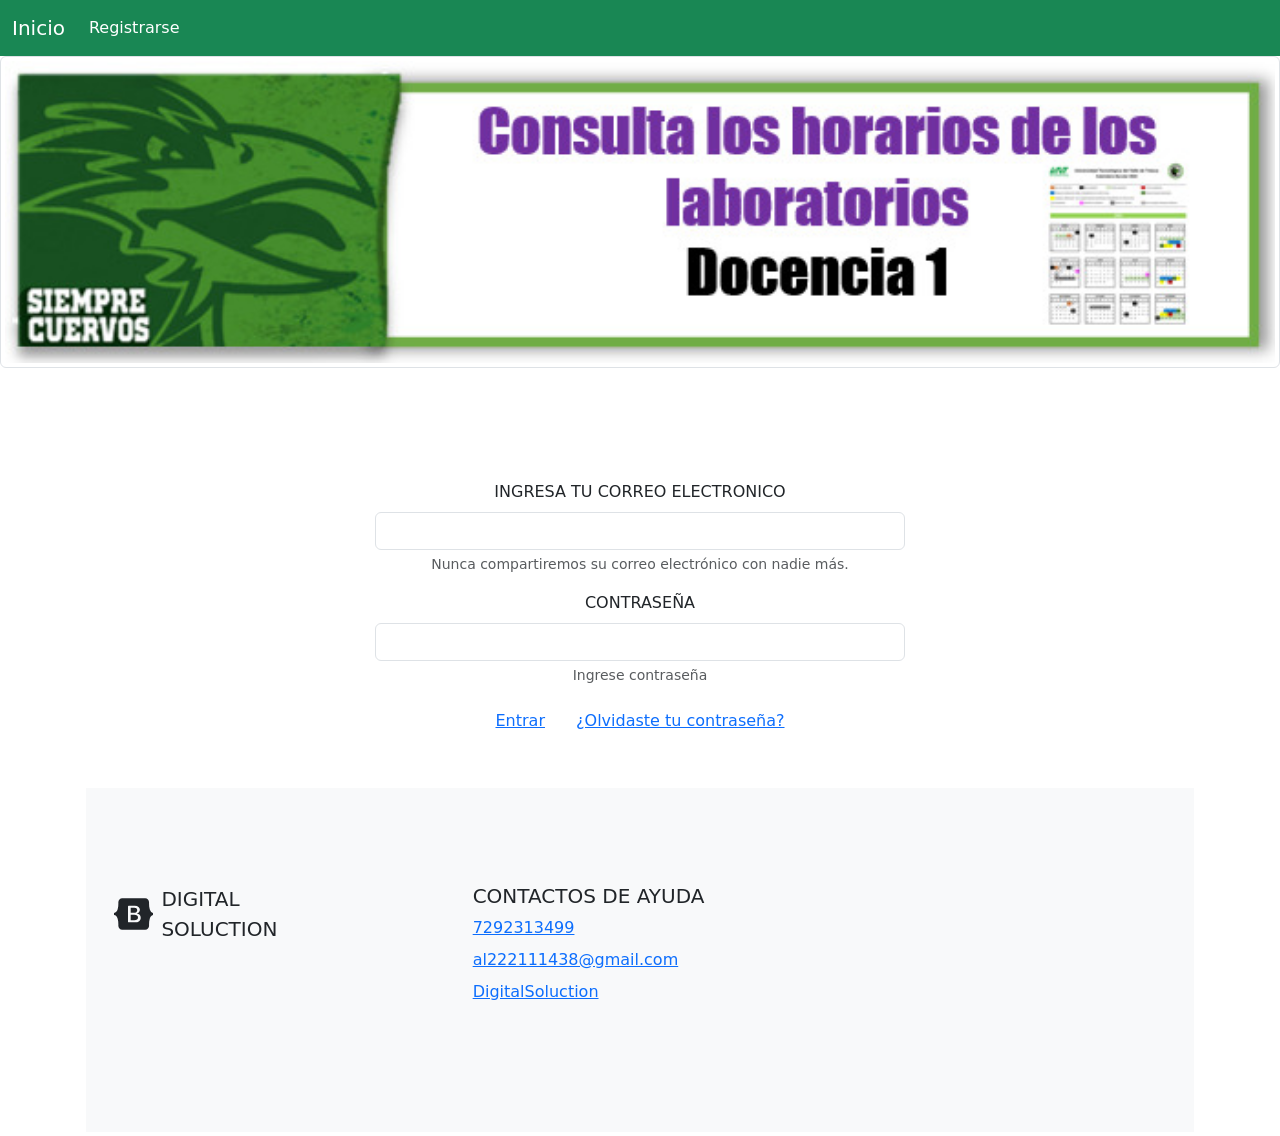
<file: Index.html>
<!DOCTYPE html>
<html lang="en">
<head>
    <meta charset="UTF-8">
    <meta http-equiv="X-UA-Compatible" content="IE=edge">
    <meta name="viewport" content="width=device-width, initial-scale=1.0">
    <!-- CSS BOOTSTRAP -->
    <!-- CSS only -->
    <link href="https://cdn.jsdelivr.net/npm/bootstrap@5.2.0-beta1/dist/css/bootstrap.min.css" rel="stylesheet" integrity="sha384-0evHe/X+R7YkIZDRvuzKMRqM+OrBnVFBL6DOitfPri4tjfHxaWutUpFmBp4vmVor" crossorigin="anonymous">
    <!-- sCRIPT BOOTSTRAP -->
    <link href="https://cdn.jsdelivr.net/npm/bootstrap@5.2.0-beta1/dist/css/bootstrap.min.css" rel="stylesheet" integrity="sha384-0evHe/X+R7YkIZDRvuzKMRqM+OrBnVFBL6DOitfPri4tjfHxaWutUpFmBp4vmVor" crossorigin="anonymous">
<script src="https://cdn.jsdelivr.net/npm/bootstrap@5.2.0-beta1/dist/js/bootstrap.bundle.min.js" integrity="sha384-pprn3073KE6tl6bjs2QrFaJGz5/SUsLqktiwsUTF55Jfv3qYSDhgCecCxMW52nD2" crossorigin="anonymous"></script>
<script src="https://cdn.jsdelivr.net/npm/@popperjs/core@2.11.5/dist/umd/popper.min.js" integrity="sha384-Xe+8cL9oJa6tN/veChSP7q+mnSPaj5Bcu9mPX5F5xIGE0DVittaqT5lorf0EI7Vk" crossorigin="anonymous"></script>
<script src="https://cdn.jsdelivr.net/npm/bootstrap@5.2.0-beta1/dist/js/bootstrap.min.js" integrity="sha384-kjU+l4N0Yf4ZOJErLsIcvOU2qSb74wXpOhqTvwVx3OElZRweTnQ6d31fXEoRD1Jy" crossorigin="anonymous"></script>   

<title>Document</title>
</head>

<body>
  <div>
  </div>
    <!-- STAR NAV -->
    <nav class="navbar navbar-expand-lg navbar-light bg-success">
        <div class="container-fluid">
          <a class="navbar-brand text-white" href="Index.html">Inicio</a>
          <button class="navbar-toggler" type="button" data-bs-toggle="collapse" data-bs-target="#navbarNavDropdown" aria-controls="navbarNavDropdown" aria-expanded="false" aria-label="Toggle navigation">
            <span class="navbar-toggler-icon"></span>
          </button>
          <div class="collapse navbar-collapse" id="navbarNavDropdown">
            <ul class="navbar-nav">
              <li class="nav-item">
                <a class="nav-link active text-white" aria-current="page" href="Registrar.html">Registrarse</a>
              </li>
  
              
                </ul>
              </li>
            </ul>
          </div>
        </div>
      </nav>

      <img src="img/horarios.jpg" class="img-thumbnail" alt="..." width="2000" >
      <form>
        <div class="container">
          <div class="row justify-content-center pt-5 mt-5 m-1">
            <div class="col-md-6 col-sm-8 coL-xL-4 coL-Lg-5 formulario">
              <form action="">
            <div class="form-group text-center pt-3">
          <label for="exampleInputEmail1" class="form-label">INGRESA TU CORREO ELECTRONICO</label>
          <input type="email" class="form-control" id="exampleInputEmail1" aria-describedby="emailHelp">
          <div id="emailHelp" class="form-text">Nunca compartiremos su correo electrónico con nadie más.</div>
        </div>
        <div class="form-group text-center pt-3">
        <label for="inputPassword5" class="form-label">CONTRASEÑA</label>
        <input type="password" id="inputPassword5" class="form-control" aria-describedby="passwordHelpBlock">
        <div id="passwordHelpBlock" class="form-text">
            Ingrese contraseña</div>
            <div class="form-group text-center pt-3"></div>
        <button type="submit" class="btn "><a href="ConsultaH.html">Entrar</a></button>
        <button type="submit" class="btn "><a href="Cambio.html">¿Olvidaste tu contraseña?</a></button>
        </div>
    </div>
      </form>

     




      <footer class="bd-footer py-4 py-md-5 mt-5 bg-light">
        <div class="container py-4 py-md-5 px-4 px-md-3">
          <div class="row">
            <div class="col-lg-3 mb-3">
              <a class="d-inline-flex align-items-center mb-2 link-dark text-decoration-none" href="/" aria-label="Bootstrap">
                <svg xmlns="http://www.w3.org/2000/svg" width="40" height="32" class="d-block me-2" viewBox="0 0 118 94" role="img"><title>Bootstrap</title><path fill-rule="evenodd" clip-rule="evenodd" d="M24.509 0c-6.733 0-11.715 5.893-11.492 12.284.214 6.14-.064 14.092-2.066 20.577C8.943 39.365 5.547 43.485 0 44.014v5.972c5.547.529 8.943 4.649 10.951 11.153 2.002 6.485 2.28 14.437 2.066 20.577C12.794 88.106 17.776 94 24.51 94H93.5c6.733 0 11.714-5.893 11.491-12.284-.214-6.14.064-14.092 2.066-20.577 2.009-6.504 5.396-10.624 10.943-11.153v-5.972c-5.547-.529-8.934-4.649-10.943-11.153-2.002-6.484-2.28-14.437-2.066-20.577C105.214 5.894 100.233 0 93.5 0H24.508zM80 57.863C80 66.663 73.436 72 62.543 72H44a2 2 0 01-2-2V24a2 2 0 012-2h18.437c9.083 0 15.044 4.92 15.044 12.474 0 5.302-4.01 10.049-9.119 10.88v.277C75.317 46.394 80 51.21 80 57.863zM60.521 28.34H49.948v14.934h8.905c6.884 0 10.68-2.772 10.68-7.727 0-4.643-3.264-7.207-9.012-7.207zM49.948 49.2v16.458H60.91c7.167 0 10.964-2.876 10.964-8.281 0-5.406-3.903-8.178-11.425-8.178H49.948z" fill="currentColor"/></svg>
                <span class="fs-5">DIGITAL SOLUCTION</span>
              </a>
           
            </div>
            <div class="col-6 col-lg-4 offset-lg-1 mb-3">
              <h5>CONTACTOS DE AYUDA</h5>
              <ul class="list-unstyled">
                <li class="mb-2"><a href="">7292313499</a></li>
                <li class="mb-2"><a href="">al222111438@gmail.com</a></li>
                <li class="mb-2"><a href="">DigitalSoluction</a></li>
              </ul>
            </div>
            
        </div>
      </footer>
</body>
</html>
</file>
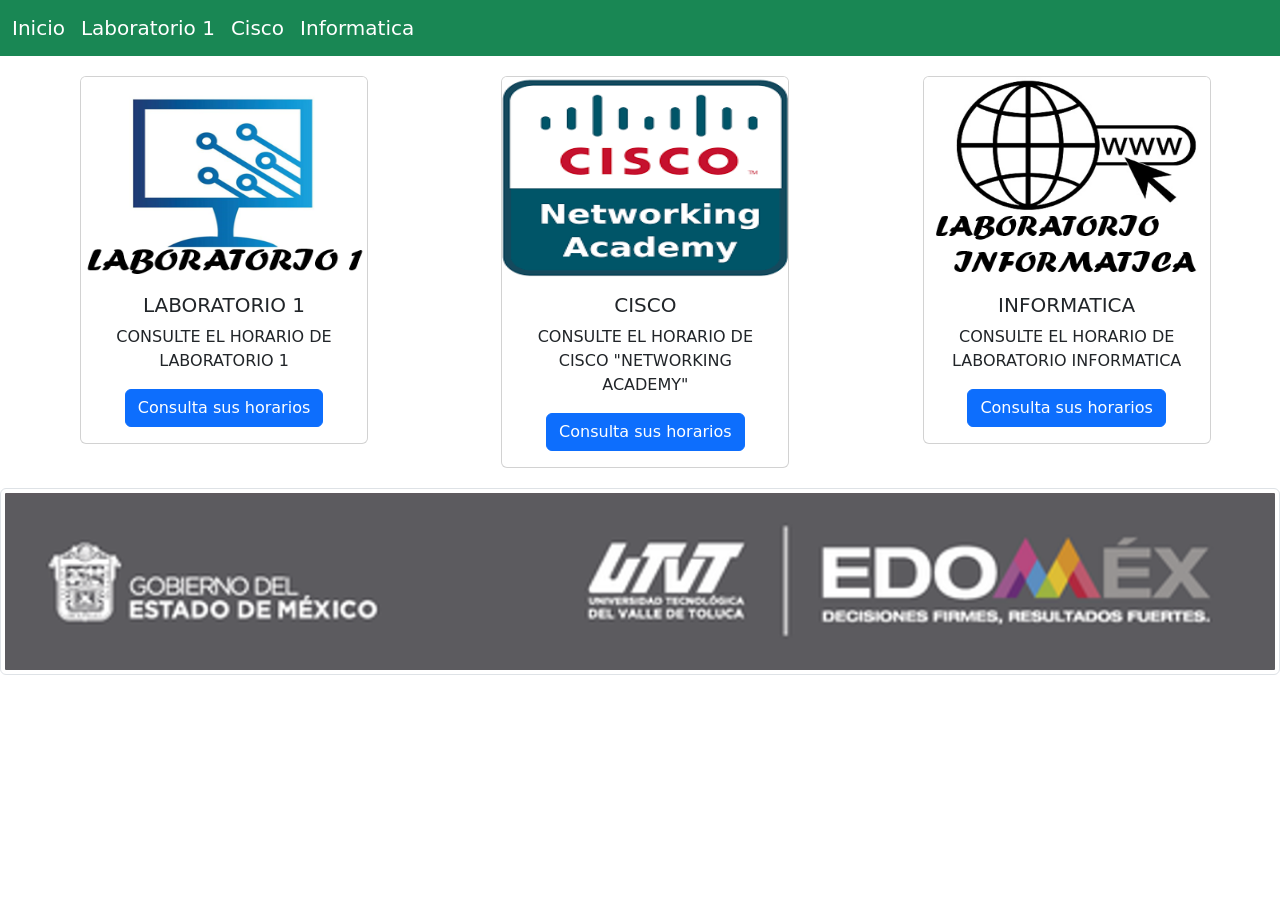
<file: ConsultaH.html>
<!DOCTYPE html>
<html lang="en">
<head>
    <meta charset="UTF-8">
    <meta http-equiv="X-UA-Compatible" content="IE=edge">
    <meta name="viewport" content="width=device-width, initial-scale=1.0">
     <!-- CSS BOOTSTRAP -->
    <!-- CSS only -->
    <link href="https://cdn.jsdelivr.net/npm/bootstrap@5.2.0-beta1/dist/css/bootstrap.min.css" rel="stylesheet" integrity="sha384-0evHe/X+R7YkIZDRvuzKMRqM+OrBnVFBL6DOitfPri4tjfHxaWutUpFmBp4vmVor" crossorigin="anonymous">
    <!-- sCRIPT BOOTSTRAP -->
    <link href="https://cdn.jsdelivr.net/npm/bootstrap@5.2.0-beta1/dist/css/bootstrap.min.css" rel="stylesheet" integrity="sha384-0evHe/X+R7YkIZDRvuzKMRqM+OrBnVFBL6DOitfPri4tjfHxaWutUpFmBp4vmVor" crossorigin="anonymous">
    <script src="https://cdn.jsdelivr.net/npm/bootstrap@5.2.0-beta1/dist/js/bootstrap.bundle.min.js" integrity="sha384-pprn3073KE6tl6bjs2QrFaJGz5/SUsLqktiwsUTF55Jfv3qYSDhgCecCxMW52nD2" crossorigin="anonymous"></script>
    <script src="https://cdn.jsdelivr.net/npm/@popperjs/core@2.11.5/dist/umd/popper.min.js" integrity="sha384-Xe+8cL9oJa6tN/veChSP7q+mnSPaj5Bcu9mPX5F5xIGE0DVittaqT5lorf0EI7Vk" crossorigin="anonymous"></script>
    <script src="https://cdn.jsdelivr.net/npm/bootstrap@5.2.0-beta1/dist/js/bootstrap.min.js" integrity="sha384-kjU+l4N0Yf4ZOJErLsIcvOU2qSb74wXpOhqTvwVx3OElZRweTnQ6d31fXEoRD1Jy" crossorigin="anonymous"></script>

    <title>Document</title>
</head>
<body>
<nav class="navbar navbar-expand-lg navbar-light bg-success">
    <div class="container-fluid">
      <a class="navbar-brand text-white" href="Index.html">Inicio</a>
      <button class="navbar-toggler" type="button" data-bs-toggle="collapse" data-bs-target="#navbarNavDropdown" aria-controls="navbarNavDropdown" aria-expanded="false" aria-label="Toggle navigation">
        <span class="navbar-toggler-icon"></span>
      </button>
      <div class="collapse navbar-collapse" id="navbarNavDropdown">
        <ul class="navbar-nav">
          
          <a class="navbar-brand text-white" href="HOR/HORLAB1.html">Laboratorio 1</a>
          <a class="navbar-brand text-white" href="HOR/TABLAS.html">Cisco</a>
          <a class="navbar-brand text-white" href="HOR/INMATICA.html">Informatica</a>
      </div>
    </div>
  </nav>
  <div class="container-fluid align-content-center " style="padding: 20px;margin-left: 60px">
    <div class="row text-center">
        <div class="col">
            <div class="card" style="width: 18rem;">
                <img src="img/lab1.png" class="card-img-top" alt="..." width="400" height="200">
                <div class="card-body">
                  <h5 class="card-title">LABORATORIO 1</h5>
                  <p class="card-text">CONSULTE EL HORARIO DE LABORATORIO 1</p>
                  <a href="HOR/HORLAB1.html" class="btn btn-primary">Consulta sus horarios</a>
                </div>
              </div>
        </div>
        <div class="col">
          <div class="card" style="width: 18rem;">
            <img src="img/cisco.png" class="card-img-top" alt="..." width="400" height="200">
              <div class="card-body">
                <h5 class="card-title">CISCO</h5>
                <p class="card-text">CONSULTE EL HORARIO DE CISCO "NETWORKING ACADEMY"</p>
                <a href="HOR/TABLAS.html" class="btn btn-primary">Consulta sus horarios</a>
              </div>
            </div>
</div>
<div class="col">
    <div class="card" style="width: 18rem;">
        <img src="img/info.png" class="card-img-top" alt="..." width="400" height="200">
        <div class="card-body">
          <h5 class="card-title">INFORMATICA</h5>
          <p class="card-text">CONSULTE EL HORARIO DE LABORATORIO INFORMATICA</p>
          <a href="HOR/INMATICA.html" class="btn btn-primary">Consulta sus horarios</a>
        </div>
      </div>
</div>
</div>
</div>
<img src="img/plant.png" class="img-thumbnail" alt="..." width="2000" >
</body>
</html>
</file>
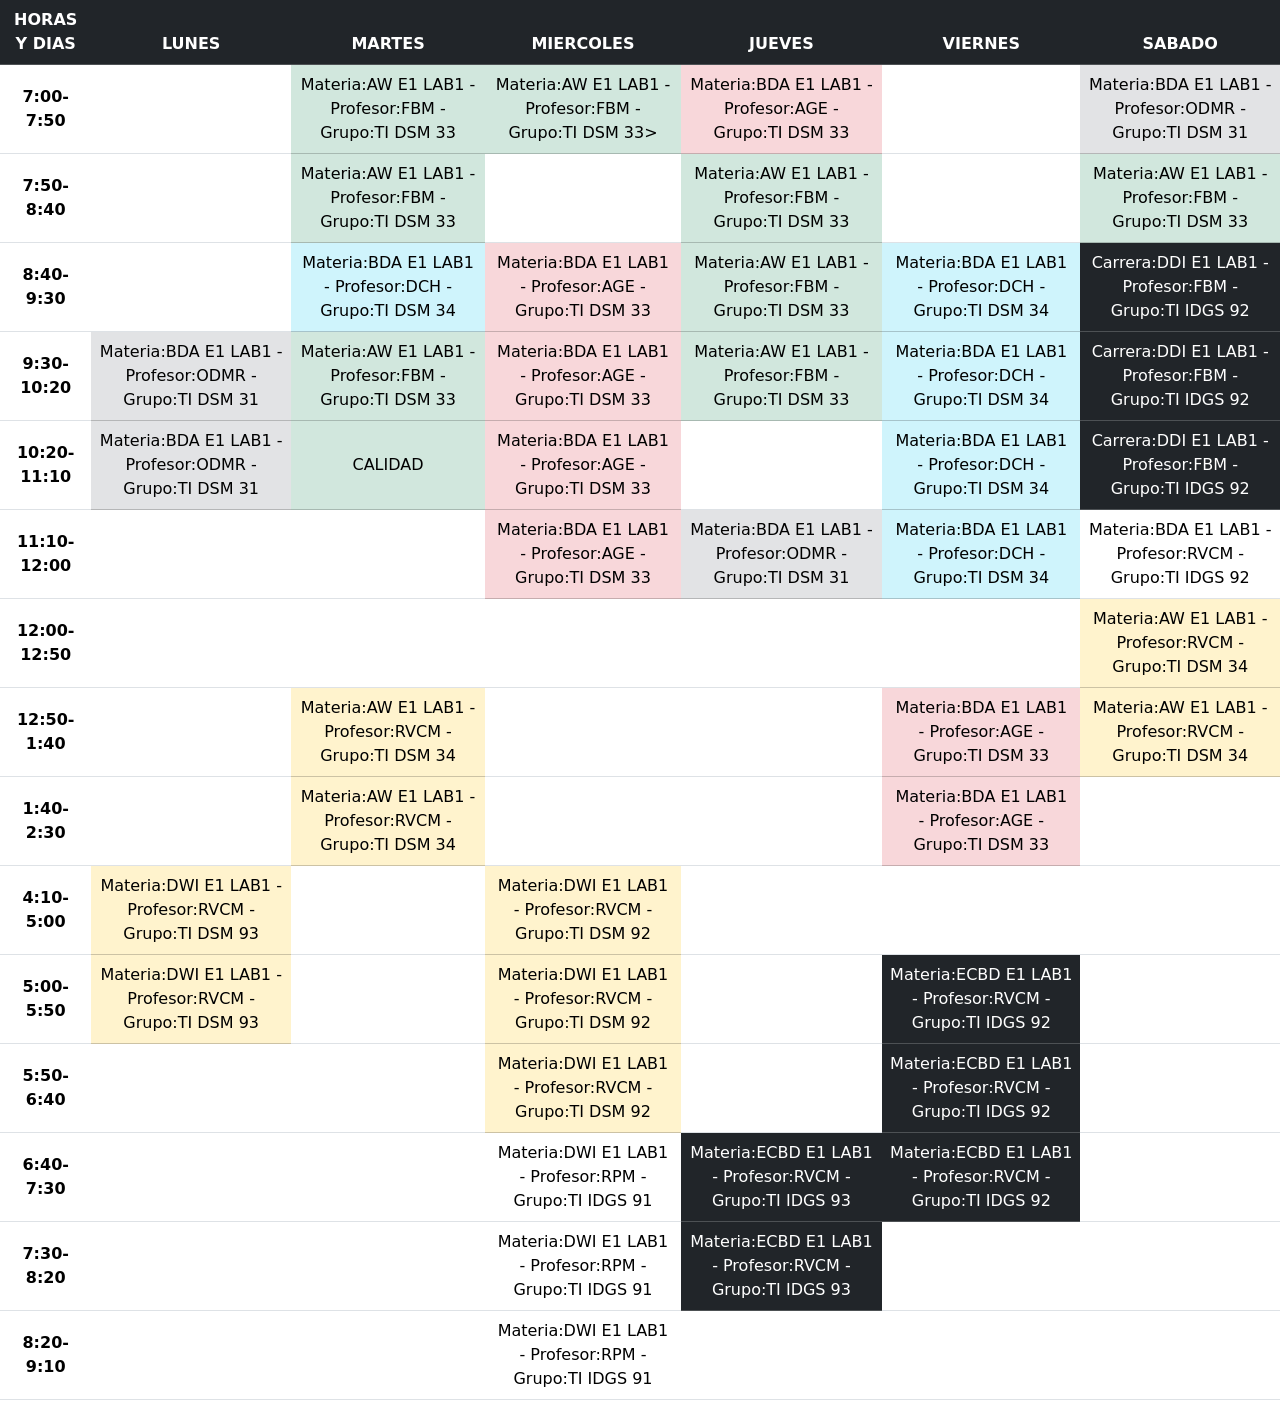
<file: HOR/HORLAB1.html>
<!DOCTYPE html>
<html lang="en">
<head>
    <meta charset="UTF-8">
    <meta http-equiv="X-UA-Compatible" content="IE=edge">
    <meta name="viewport" content="width=device-width, initial-scale=1.0">
     <!-- CSS BOOTSTRAP -->
    <!-- CSS only -->
    <link href="https://cdn.jsdelivr.net/npm/bootstrap@5.2.0-beta1/dist/css/bootstrap.min.css" rel="stylesheet" integrity="sha384-0evHe/X+R7YkIZDRvuzKMRqM+OrBnVFBL6DOitfPri4tjfHxaWutUpFmBp4vmVor" crossorigin="anonymous">
    <!-- sCRIPT BOOTSTRAP -->
    <link href="https://cdn.jsdelivr.net/npm/bootstrap@5.2.0-beta1/dist/css/bootstrap.min.css" rel="stylesheet" integrity="sha384-0evHe/X+R7YkIZDRvuzKMRqM+OrBnVFBL6DOitfPri4tjfHxaWutUpFmBp4vmVor" crossorigin="anonymous">
    <script src="https://cdn.jsdelivr.net/npm/bootstrap@5.2.0-beta1/dist/js/bootstrap.bundle.min.js" integrity="sha384-pprn3073KE6tl6bjs2QrFaJGz5/SUsLqktiwsUTF55Jfv3qYSDhgCecCxMW52nD2" crossorigin="anonymous"></script>
    <script src="https://cdn.jsdelivr.net/npm/@popperjs/core@2.11.5/dist/umd/popper.min.js" integrity="sha384-Xe+8cL9oJa6tN/veChSP7q+mnSPaj5Bcu9mPX5F5xIGE0DVittaqT5lorf0EI7Vk" crossorigin="anonymous"></script>
    <script src="https://cdn.jsdelivr.net/npm/bootstrap@5.2.0-beta1/dist/js/bootstrap.min.js" integrity="sha384-kjU+l4N0Yf4ZOJErLsIcvOU2qSb74wXpOhqTvwVx3OElZRweTnQ6d31fXEoRD1Jy" crossorigin="anonymous"></script>

    <title>Document</title>
</head>
<body>
  <div class="row text-center">
  <div class="table-responsive">
    <table class="table align-middle">
  <thead class="table-dark">
    <tr>
      <th scope="col">HORAS Y DIAS</th>
      <th scope="col">LUNES</th>
      <th scope="col">MARTES</th>
      <th scope="col">MIERCOLES</th>
      <th scope="col">JUEVES</th>
      <th scope="col">VIERNES</th>
      <th scope="col">SABADO</th>
    </tr>
  </thead>
  <tbody>
    <tr>
        <th scope="row">7:00-7:50</th>
        <td></td>
        <td class="table-success">Materia:AW E1 LAB1 - Profesor:FBM - Grupo:TI DSM 33</td>
        <td class="table-success">Materia:AW E1 LAB1 - Profesor:FBM - Grupo:TI DSM 33></td>
        <td class="table-danger">Materia:BDA E1 LAB1 - Profesor:AGE - Grupo:TI DSM 33</td>
        <td></td>
        <td class="table-secondary">Materia:BDA E1 LAB1 - Profesor:ODMR - Grupo:TI DSM 31</td>
      </tr>
    <tr>
      <th scope="row">7:50-8:40</th>
      <td></td>
      <td class="table-success">Materia:AW E1 LAB1 - Profesor:FBM - Grupo:TI DSM 33</td>
      <td></td>
      <td class="table-success">Materia:AW E1 LAB1 - Profesor:FBM - Grupo:TI DSM 33</td>
      <td></td>
      <td class="table-success">Materia:AW E1 LAB1 - Profesor:FBM - Grupo:TI DSM 33</td>
    </tr>
  </tbody>
  <tr>
    <th scope="row">8:40-9:30</th>
    <td></td>
    <td class="table-info">Materia:BDA E1 LAB1 - Profesor:DCH - Grupo:TI DSM 34</td>
    <td class="table-danger">Materia:BDA E1 LAB1 - Profesor:AGE - Grupo:TI DSM 33</td>
    <td class="table-success">Materia:AW E1 LAB1 - Profesor:FBM - Grupo:TI DSM 33</td>
    <td class="table-info">Materia:BDA E1 LAB1 - Profesor:DCH - Grupo:TI DSM 34</td>
    <td class="table-dark">Carrera:DDI E1 LAB1 - Profesor:FBM - Grupo:TI IDGS 92</td>
  </tr>
  <tr>
    <th scope="row">9:30-10:20</th>
    <td class="table-secondary">Materia:BDA E1 LAB1 - Profesor:ODMR - Grupo:TI DSM 31</td>
    <td class="table-success">Materia:AW E1 LAB1 - Profesor:FBM - Grupo:TI DSM 33</td>
    <td class="table-danger">Materia:BDA E1 LAB1 - Profesor:AGE - Grupo:TI DSM 33</td>
    <td class="table-success">Materia:AW E1 LAB1 - Profesor:FBM - Grupo:TI DSM 33</td>
    <td class="table-info">Materia:BDA E1 LAB1 - Profesor:DCH - Grupo:TI DSM 34</td>
    <td class="table-dark">Carrera:DDI E1 LAB1 - Profesor:FBM - Grupo:TI IDGS 92</td>
  </tr>
  <tr>
    <th scope="row">10:20-11:10</th>
    <td class="table-secondary">Materia:BDA E1 LAB1 - Profesor:ODMR - Grupo:TI DSM 31</td>
    <td class="table-success">CALIDAD</td>
    <td class="table-danger">Materia:BDA E1 LAB1 - Profesor:AGE - Grupo:TI DSM 33</td>
    <td ></td>
    <td class="table-info">Materia:BDA E1 LAB1 - Profesor:DCH - Grupo:TI DSM 34</td>
    <td class="table-dark">Carrera:DDI E1 LAB1 - Profesor:FBM - Grupo:TI IDGS 92</td>
  </tr>
  <tr>
    <th scope="row">11:10-12:00</th>
    <td ></td>
    <td ></td>
    <td class="table-danger">Materia:BDA E1 LAB1 - Profesor:AGE - Grupo:TI DSM 33</td>
    <td class="table-secondary">Materia:BDA E1 LAB1 - Profesor:ODMR - Grupo:TI DSM 31</td>
    <td class="table-info">Materia:BDA E1 LAB1 - Profesor:DCH - Grupo:TI DSM 34</td>
    <td class="">Materia:BDA E1 LAB1 - Profesor:RVCM - Grupo:TI IDGS 92</td>
  </tr>
  <tr>
    <th scope="row">12:00-12:50</th>
    <td ></td>
    <td></td>
    <td ></td>
    <td ></td>
    <td ></td>
    <td class="table-warning">Materia:AW E1 LAB1 - Profesor:RVCM - Grupo:TI DSM 34</td>
  </tr>
  <tr>
    <th scope="row">12:50-1:40</th>
    <td ></td>
    <td class="table-warning">Materia:AW E1 LAB1 - Profesor:RVCM - Grupo:TI DSM 34</td>
    <td></td>
    <td ></td>
    <td class="table-danger">Materia:BDA E1 LAB1 - Profesor:AGE - Grupo:TI DSM 33</td>
    <td class="table-warning">Materia:AW E1 LAB1 - Profesor:RVCM - Grupo:TI DSM 34</td>
  </tr>
  <tr>
    <th scope="row">1:40-2:30</th>
    <td ></td>
    <td class="table-warning">Materia:AW E1 LAB1 - Profesor:RVCM - Grupo:TI DSM 34</td>
    <td ></td>
    <td ></td>
    <td class="table-danger">Materia:BDA E1 LAB1 - Profesor:AGE - Grupo:TI DSM 33</td>
    <td></td>
  </tr>
  <tr>
    <th scope="row">4:10-5:00</th>
    <td class="table-warning">Materia:DWI E1 LAB1 - Profesor:RVCM - Grupo:TI DSM 93</td>
    <td ></td>
    <td class="table-warning">Materia:DWI E1 LAB1 - Profesor:RVCM - Grupo:TI DSM 92</td>
    <td ></td>
    <td ></td>
    <td></td>
  </tr>
  <tr>
    <th scope="row">5:00-5:50</th>
    <td class="table-warning">Materia:DWI E1 LAB1 - Profesor:RVCM - Grupo:TI DSM 93</td>
    <td ></td>
    <td class="table-warning">Materia:DWI E1 LAB1 - Profesor:RVCM - Grupo:TI DSM 92</td>
    <td ></td>
    <td class="table-dark">Materia:ECBD E1 LAB1 - Profesor:RVCM - Grupo:TI IDGS 92</td>
    <td></td>
  </tr>
  <tr>
    <th scope="row">5:50-6:40</th>
    <td ></td>
    <td ></td>
    <td class="table-warning">Materia:DWI E1 LAB1 - Profesor:RVCM - Grupo:TI DSM 92</td>
    <td ></td>
    <td class="table-dark">Materia:ECBD E1 LAB1 - Profesor:RVCM - Grupo:TI IDGS 92</td>
    <td></td>
  </tr>
  <tr>
    <th scope="row">6:40-7:30</th>
    <td ></td>
    <td ></td>
    <td class="">Materia:DWI E1 LAB1 - Profesor:RPM - Grupo:TI IDGS 91</td>
    <td class="table-dark">Materia:ECBD E1 LAB1 - Profesor:RVCM - Grupo:TI IDGS 93</td> 
    <td class="table-dark">Materia:ECBD E1 LAB1 - Profesor:RVCM - Grupo:TI IDGS 92</td>
    <td ></td>
</tr>
  <tr>
    <th scope="row">7:30-8:20</th>
    <td ></td>
    <td ></td>
    <td class="">Materia:DWI E1 LAB1 - Profesor:RPM - Grupo:TI IDGS 91</td>
    <td class="table-dark">Materia:ECBD E1 LAB1 - Profesor:RVCM - Grupo:TI IDGS 93</td>
    <td ></td>
    <td ></td>
  </tr>
  <tr>
    <th scope="row">8:20-9:10</th>
    <td ></td>
    <td ></td>
    <td class="">Materia:DWI E1 LAB1 - Profesor:RPM - Grupo:TI IDGS 91</td>
    <td ></td>
    <td ></td>
    <td ></td>
  </tr>
</table>
  </div>
  </div>
</body>
</html>
</file>
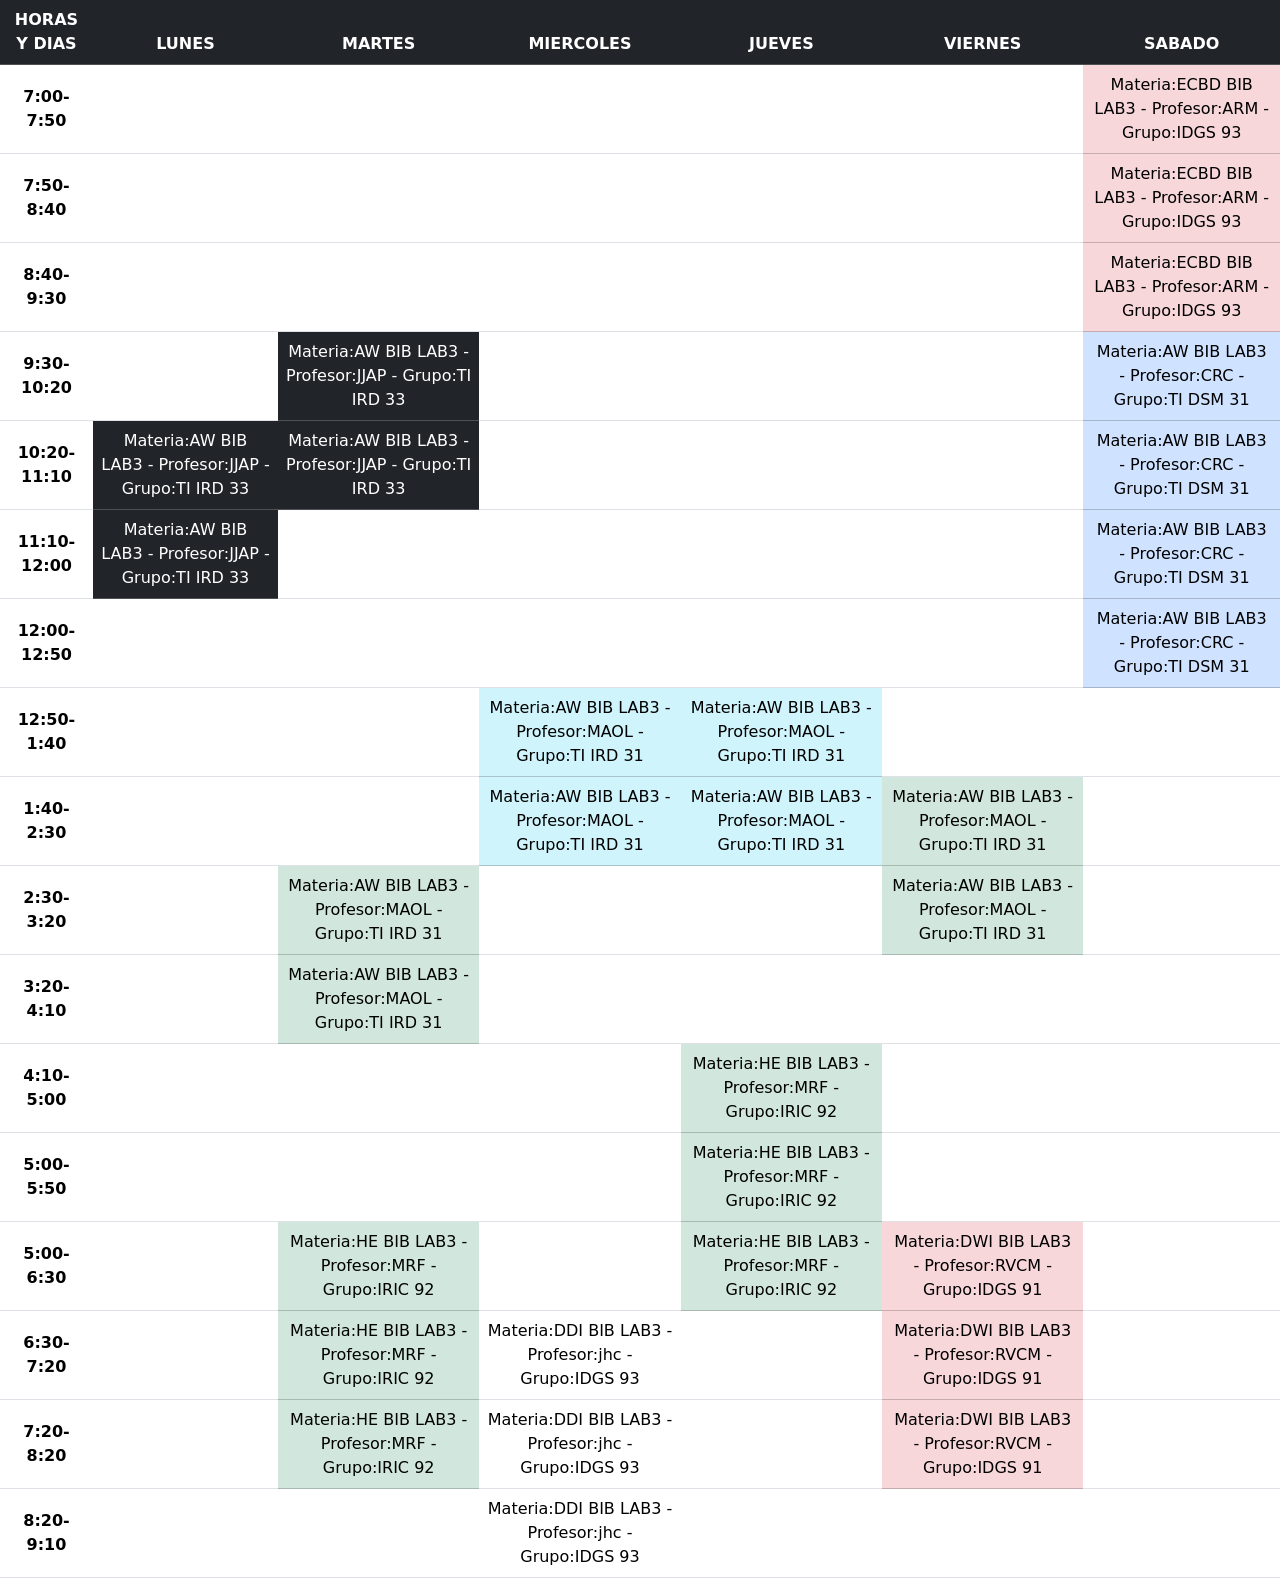
<file: HOR/INMATICA.html>
<!DOCTYPE html>
<html lang="en">
<head>
    <meta charset="UTF-8">
    <meta http-equiv="X-UA-Compatible" content="IE=edge">
    <meta name="viewport" content="width=device-width, initial-scale=1.0">
     <!-- CSS BOOTSTRAP -->
    <!-- CSS only -->
    <link href="https://cdn.jsdelivr.net/npm/bootstrap@5.2.0-beta1/dist/css/bootstrap.min.css" rel="stylesheet" integrity="sha384-0evHe/X+R7YkIZDRvuzKMRqM+OrBnVFBL6DOitfPri4tjfHxaWutUpFmBp4vmVor" crossorigin="anonymous">
    <!-- sCRIPT BOOTSTRAP -->
    <link href="https://cdn.jsdelivr.net/npm/bootstrap@5.2.0-beta1/dist/css/bootstrap.min.css" rel="stylesheet" integrity="sha384-0evHe/X+R7YkIZDRvuzKMRqM+OrBnVFBL6DOitfPri4tjfHxaWutUpFmBp4vmVor" crossorigin="anonymous">
    <script src="https://cdn.jsdelivr.net/npm/bootstrap@5.2.0-beta1/dist/js/bootstrap.bundle.min.js" integrity="sha384-pprn3073KE6tl6bjs2QrFaJGz5/SUsLqktiwsUTF55Jfv3qYSDhgCecCxMW52nD2" crossorigin="anonymous"></script>
    <script src="https://cdn.jsdelivr.net/npm/@popperjs/core@2.11.5/dist/umd/popper.min.js" integrity="sha384-Xe+8cL9oJa6tN/veChSP7q+mnSPaj5Bcu9mPX5F5xIGE0DVittaqT5lorf0EI7Vk" crossorigin="anonymous"></script>
    <script src="https://cdn.jsdelivr.net/npm/bootstrap@5.2.0-beta1/dist/js/bootstrap.min.js" integrity="sha384-kjU+l4N0Yf4ZOJErLsIcvOU2qSb74wXpOhqTvwVx3OElZRweTnQ6d31fXEoRD1Jy" crossorigin="anonymous"></script>

    <title>Document</title>
</head>
<body>
  <div class="row text-center">
  <div class="table-responsive">
    <table class="table align-middle">
  <thead class="table-dark">
    <tr>
      <th scope="col">HORAS Y DIAS</th>
      <th scope="col">LUNES</th>
      <th scope="col">MARTES</th>
      <th scope="col">MIERCOLES</th>
      <th scope="col">JUEVES</th>
      <th scope="col">VIERNES</th>
      <th scope="col">SABADO</th>
    </tr>
  </thead>
  <tbody>
    <tr>
      <th scope="row">7:00-7:50</th>
      <td></td>
      <td ></td>
      <td></td>
      <td></td>
      <td ></td>
      <td class="table-danger">Materia:ECBD BIB LAB3 - Profesor:ARM - Grupo:IDGS 93</td>
    </tr>
    <tr>
        <th scope="row">7:50-8:40</th>
        <td></td>
        <td ></td>
        <td></td>
        <td></td>
        <td ></td>
        <td class="table-danger">Materia:ECBD BIB LAB3 - Profesor:ARM - Grupo:IDGS 93</td>
      </tr>
      <tr>
        <th scope="row">8:40-9:30</th>
        <td></td>
        <td ></td>
        <td></td>
        <td></td>
        <td ></td>
        <td class="table-danger">Materia:ECBD BIB LAB3 - Profesor:ARM - Grupo:IDGS 93</td>
      </tr>
      <tr>
        <th scope="row">9:30-10:20</th>
        <td></td>
        <td class="table-dark">Materia:AW BIB LAB3 - Profesor:JJAP - Grupo:TI IRD 33</td>
        <td></td>
        <td></td>
        <td ></td>
        <td class="table-primary">Materia:AW BIB LAB3 - Profesor:CRC - Grupo:TI DSM 31</td>
      </tr>
      <tr>
        <th scope="row">10:20-11:10</th>
        <td class="table-dark">Materia:AW BIB LAB3 - Profesor:JJAP - Grupo:TI IRD 33</td>
        <td class="table-dark">Materia:AW BIB LAB3 - Profesor:JJAP - Grupo:TI IRD 33</td>
        <td></td>
        <td></td>
        <td ></td>
        <td class="table-primary">Materia:AW BIB LAB3 - Profesor:CRC - Grupo:TI DSM 31</td>
      </tr>
      <tr>
        <th scope="row">11:10-12:00</th>
        <td class="table-dark">Materia:AW BIB LAB3 - Profesor:JJAP - Grupo:TI IRD 33</td>
        <td ></td>
        <td></td>
        <td></td>
        <td ></td>
        <td class="table-primary">Materia:AW BIB LAB3 - Profesor:CRC - Grupo:TI DSM 31</td>
      </tr>
      <tr>
        <th scope="row">12:00-12:50</th>
        <td ></td>
        <td ></td>
        <td></td>
        <td></td>
        <td ></td>
        <td class="table-primary">Materia:AW BIB LAB3 - Profesor:CRC - Grupo:TI DSM 31</td>
      </tr>
      <tr>
        <th scope="row">12:50-1:40</th>
        <td ></td>
        <td ></td>
        <td class="table-info">Materia:AW BIB LAB3 - Profesor:MAOL - Grupo:TI IRD 31</td>
        <td class="table-info">Materia:AW BIB LAB3 - Profesor:MAOL - Grupo:TI IRD 31</td>
        <td ></td>
        <td ></td>
      </tr>
      <tr>
        <th scope="row">1:40-2:30</th>
        <td ></td>
        <td ></td>
        <td class="table-info">Materia:AW BIB LAB3 - Profesor:MAOL - Grupo:TI IRD 31</td>
        <td class="table-info">Materia:AW BIB LAB3 - Profesor:MAOL - Grupo:TI IRD 31</td>
        <td class="table-success">Materia:AW BIB LAB3 - Profesor:MAOL - Grupo:TI IRD 31</td>
        <td ></td>
      </tr>
      <tr>
        <th scope="row">2:30-3:20</th>
        <td ></td>
        <td class="table-success">Materia:AW BIB LAB3 - Profesor:MAOL - Grupo:TI IRD 31</td>
        <td ></td>
        <td ></td>
        <td class="table-success">Materia:AW BIB LAB3 - Profesor:MAOL - Grupo:TI IRD 31</td>
        <td ></td>
      </tr>
      <tr>
        <th scope="row">3:20-4:10</th>
        <td ></td>
        <td class="table-success">Materia:AW BIB LAB3 - Profesor:MAOL - Grupo:TI IRD 31</td>
        <td ></td>
        <td ></td>
        <td ></td>
        <td ></td>
      </tr>
      <tr>
        <th scope="row">4:10-5:00</th>
        <td ></td>
        <td ></td>
        <td ></td>
        <td class="table-success">Materia:HE BIB LAB3 - Profesor:MRF - Grupo:IRIC 92</td>
        <td ></td>
        <td ></td>
      </tr>
      <tr>
        <th scope="row">5:00-5:50</th>
        <td ></td>
        <td ></td>
        <td ></td>
        <td class="table-success">Materia:HE BIB LAB3 - Profesor:MRF - Grupo:IRIC 92</td>
        <td ></td>
        <td ></td>
      </tr>
      <th scope="row">5:00-6:30</th>
      <td ></td>
      <td class="table-success">Materia:HE BIB LAB3 - Profesor:MRF - Grupo:IRIC 92</td>
      <td ></td>
      <td class="table-success">Materia:HE BIB LAB3 - Profesor:MRF - Grupo:IRIC 92</td>
      <td class="table-danger">Materia:DWI BIB LAB3 - Profesor:RVCM - Grupo:IDGS 91</td>
      <td ></td>
    </tr>
<tr>
<th scope="row">6:30-7:20</th>
<td ></td>
<td class="table-success">Materia:HE BIB LAB3 - Profesor:MRF - Grupo:IRIC 92</td>
<td class="">Materia:DDI BIB LAB3 - Profesor:jhc - Grupo:IDGS 93</td>
<td ></td>
<td class="table-danger">Materia:DWI BIB LAB3 - Profesor:RVCM - Grupo:IDGS 91</td>
<td ></td>
</tr>
<tr>
    <th scope="row">7:20-8:20</th>
    <td ></td>
    <td class="table-success">Materia:HE BIB LAB3 - Profesor:MRF - Grupo:IRIC 92</td>
    <td class="">Materia:DDI BIB LAB3 - Profesor:jhc - Grupo:IDGS 93</td>
    <td ></td>
    <td class="table-danger">Materia:DWI BIB LAB3 - Profesor:RVCM - Grupo:IDGS 91</td>
    <td ></td>
    </tr>
<tr>
<th scope="row">8:20-9:10</th>
<td ></td>
<td ></td>
<td class="">Materia:DDI BIB LAB3 - Profesor:jhc - Grupo:IDGS 93</td>
<td ></td>
<td ></td>
<td ></td>
</tr>
  </tbody>
  <tr>
  </tbody>
 
    </table>
  </div>
  </div>
</body>
</html>
</file>
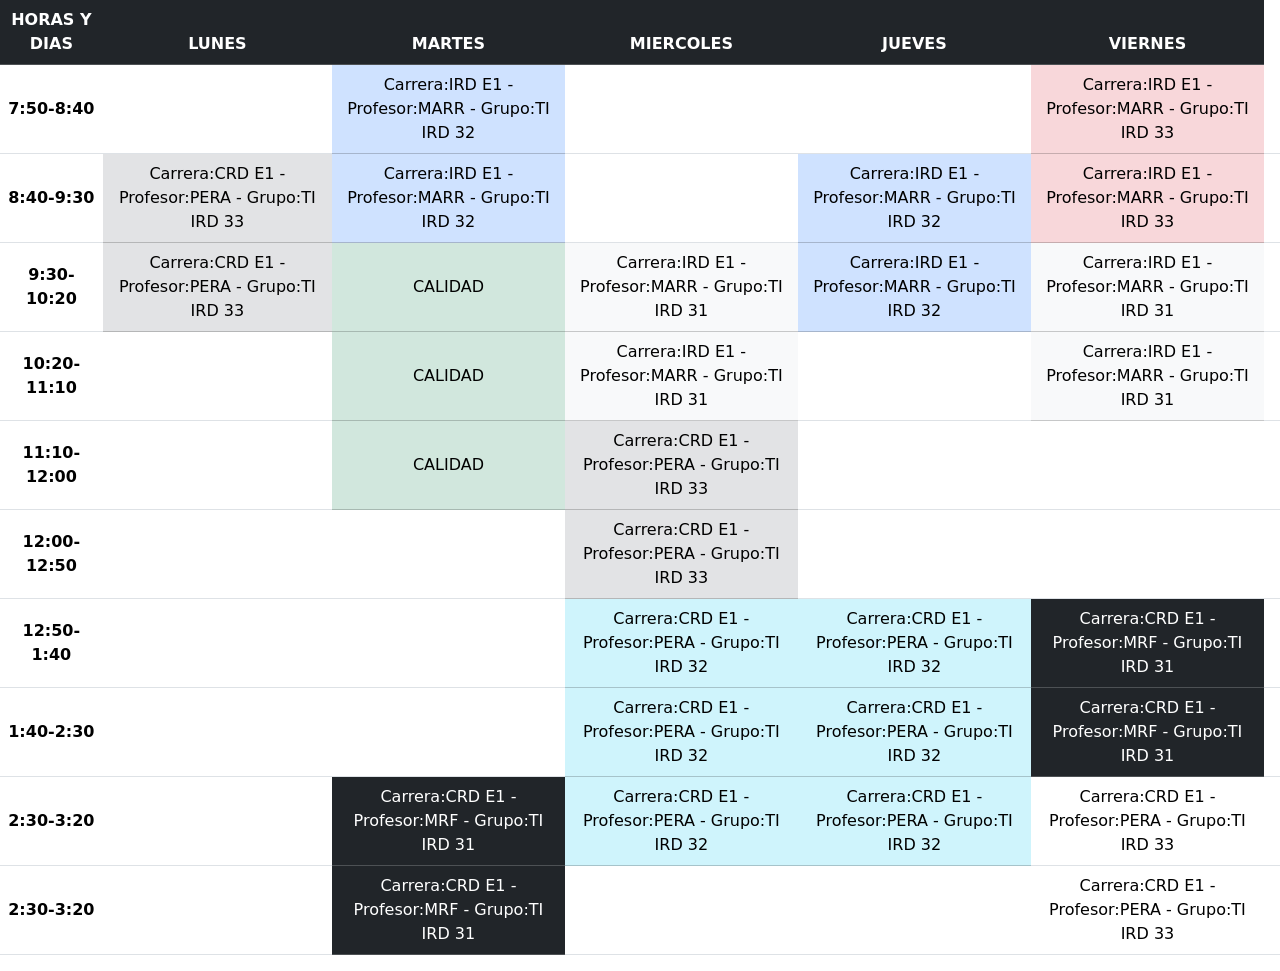
<file: HOR/TABLAS.html>
<!DOCTYPE html>
<html lang="en">
<head>
    <meta charset="UTF-8">
    <meta http-equiv="X-UA-Compatible" content="IE=edge">
    <meta name="viewport" content="width=device-width, initial-scale=1.0">
     <!-- CSS BOOTSTRAP -->
    <!-- CSS only -->
    <link href="https://cdn.jsdelivr.net/npm/bootstrap@5.2.0-beta1/dist/css/bootstrap.min.css" rel="stylesheet" integrity="sha384-0evHe/X+R7YkIZDRvuzKMRqM+OrBnVFBL6DOitfPri4tjfHxaWutUpFmBp4vmVor" crossorigin="anonymous">
    <!-- sCRIPT BOOTSTRAP -->
    <link href="https://cdn.jsdelivr.net/npm/bootstrap@5.2.0-beta1/dist/css/bootstrap.min.css" rel="stylesheet" integrity="sha384-0evHe/X+R7YkIZDRvuzKMRqM+OrBnVFBL6DOitfPri4tjfHxaWutUpFmBp4vmVor" crossorigin="anonymous">
    <script src="https://cdn.jsdelivr.net/npm/bootstrap@5.2.0-beta1/dist/js/bootstrap.bundle.min.js" integrity="sha384-pprn3073KE6tl6bjs2QrFaJGz5/SUsLqktiwsUTF55Jfv3qYSDhgCecCxMW52nD2" crossorigin="anonymous"></script>
    <script src="https://cdn.jsdelivr.net/npm/@popperjs/core@2.11.5/dist/umd/popper.min.js" integrity="sha384-Xe+8cL9oJa6tN/veChSP7q+mnSPaj5Bcu9mPX5F5xIGE0DVittaqT5lorf0EI7Vk" crossorigin="anonymous"></script>
    <script src="https://cdn.jsdelivr.net/npm/bootstrap@5.2.0-beta1/dist/js/bootstrap.min.js" integrity="sha384-kjU+l4N0Yf4ZOJErLsIcvOU2qSb74wXpOhqTvwVx3OElZRweTnQ6d31fXEoRD1Jy" crossorigin="anonymous"></script>

    <title>Document</title>
</head>
<body>
  <div class="row text-center">
  <div class="table-responsive">
    <table class="table align-middle">
  <thead class="table-dark">
    <tr>
      <th scope="col">HORAS Y DIAS</th>
      <th scope="col">LUNES</th>
      <th scope="col">MARTES</th>
      <th scope="col">MIERCOLES</th>
      <th scope="col">JUEVES</th>
      <th scope="col">VIERNES</th>
    </tr>
  </thead>
  <tbody>
    <tr>
      <th scope="row">7:50-8:40</th>
      <td></td>
      <td class="table-primary">Carrera:IRD E1 - Profesor:MARR - Grupo:TI IRD 32</td>
      <td></td>
      <td></td>
      <td class="table-danger">Carrera:IRD E1 - Profesor:MARR - Grupo:TI IRD 33</td>
      <td></td>
    </tr>
  </tbody>
  <tr>
    <th scope="row">8:40-9:30</th>
    <td class="table-secondary">Carrera:CRD E1 - Profesor:PERA - Grupo:TI IRD 33</td>
    <td class="table-primary">Carrera:IRD E1 - Profesor:MARR - Grupo:TI IRD 32</td>
    <td></td>
    <td class="table-primary">Carrera:IRD E1 - Profesor:MARR - Grupo:TI IRD 32</td>
    <td class="table-danger">Carrera:IRD E1 - Profesor:MARR - Grupo:TI IRD 33</td>
    <td></td>
  </tr>
  <tr>
    <th scope="row">9:30-10:20</th>
    <td class="table-secondary">Carrera:CRD E1 - Profesor:PERA - Grupo:TI IRD 33</td>
    <td class="table-success">CALIDAD</td>
    <td class="table-light">Carrera:IRD E1 - Profesor:MARR - Grupo:TI IRD 31</td>
    <td class="table-primary">Carrera:IRD E1 - Profesor:MARR - Grupo:TI IRD 32</td>
    <td class="table-light">Carrera:IRD E1 - Profesor:MARR - Grupo:TI IRD 31</td>
    <td></td>
  </tr>
  <tr>
    <th scope="row">10:20-11:10</th>
    <td ></td>
    <td class="table-success">CALIDAD</td>
    <td class="table-light">Carrera:IRD E1 - Profesor:MARR - Grupo:TI IRD 31</td>
    <td ></td>
    <td class="table-light">Carrera:IRD E1 - Profesor:MARR - Grupo:TI IRD 31</td>
    <td></td>
  </tr>
  <tr>
    <th scope="row">11:10-12:00</th>
    <td ></td>
    <td class="table-success">CALIDAD</td>
    <td class="table-secondary">Carrera:CRD E1 - Profesor:PERA - Grupo:TI IRD 33</td>
    <td ></td>
    <td ></td>
    <td></td>
  </tr>
  <tr>
    <th scope="row">12:00-12:50</th>
    <td ></td>
    <td></td>
    <td class="table-secondary">Carrera:CRD E1 - Profesor:PERA - Grupo:TI IRD 33</td>
    <td ></td>
    <td ></td>
    <td></td>
  </tr>
  <tr>
    <th scope="row">12:50-1:40</th>
    <td ></td>
    <td></td>
    <td class="table-info">Carrera:CRD E1 - Profesor:PERA - Grupo:TI IRD 32</td>
    <td class="table-info">Carrera:CRD E1 - Profesor:PERA - Grupo:TI IRD 32</td>
    <td class="table-dark">Carrera:CRD E1 - Profesor:MRF - Grupo:TI IRD 31</td>
    <td></td>
  </tr>
  <tr>
    <th scope="row">1:40-2:30</th>
    <td ></td>
    <td></td>
    <td class="table-info">Carrera:CRD E1 - Profesor:PERA - Grupo:TI IRD 32</td>
    <td class="table-info">Carrera:CRD E1 - Profesor:PERA - Grupo:TI IRD 32</td>
    <td class="table-dark">Carrera:CRD E1 - Profesor:MRF - Grupo:TI IRD 31</td>
    <td></td>
  </tr>
  <tr>
    <th scope="row">2:30-3:20</th>
    <td ></td>
    <td class="table-dark">Carrera:CRD E1 - Profesor:MRF - Grupo:TI IRD 31</td>
    <td class="table-info">Carrera:CRD E1 - Profesor:PERA - Grupo:TI IRD 32</td>
    <td class="table-info">Carrera:CRD E1 - Profesor:PERA - Grupo:TI IRD 32</td>
    <td class="white">Carrera:CRD E1 - Profesor:PERA - Grupo:TI IRD 33</td>
    <td></td>
  </tr>
  <tr>
    <th scope="row">2:30-3:20</th>
    <td ></td>
    <td class="table-dark">Carrera:CRD E1 - Profesor:MRF - Grupo:TI IRD 31</td>
    <td></td>
    <td></td>
    <td class="white">Carrera:CRD E1 - Profesor:PERA - Grupo:TI IRD 33</td>
    <td></td>
  </tr>
</table>
  </div>
  </div>
</body>
</html>
</file>
